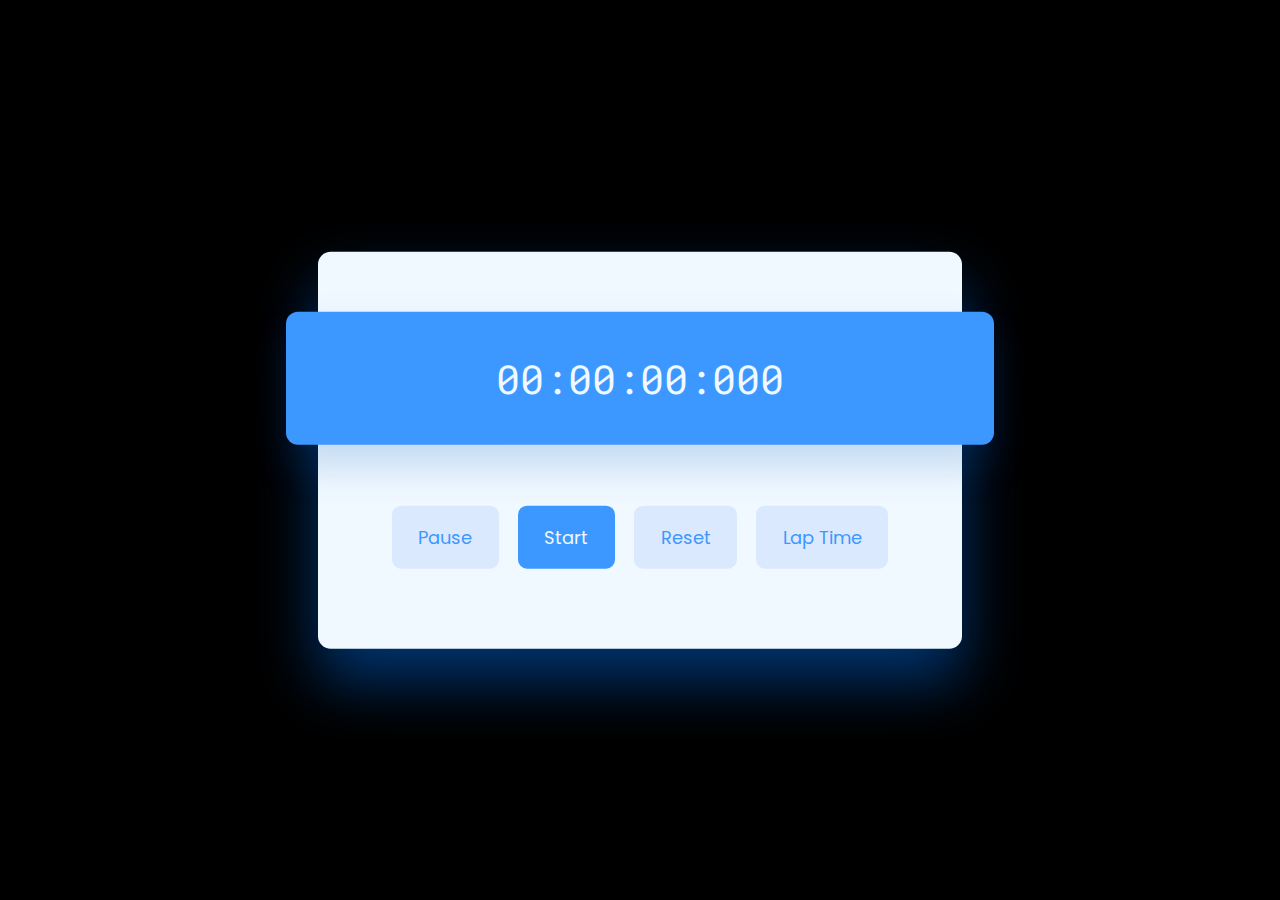
<file: PRODIGY_WD_02/index.html>
<!DOCTYPE html>
<html lang="en">
  <head>
    <meta name="viewport" content="width=device-width, initial-scale=1.0" />
    <title>Stopwatch</title>
    <link rel="shortcut icon" href="https://media.istockphoto.com/id/872260492/vector/clock-icon.jpg?s=612x612&w=0&k=20&c=2DVhS3ybTHbscBiJ_zZ5UVExPMwwWo44pw8h38yX7e4=" type="image/x-icon">
    <!-- Google Font -->
    <link
      href="https://fonts.googleapis.com/css2?family=Poppins&family=Roboto+Mono:wght@700&display=swap"
      rel="stylesheet"
    />
    <!-- Stylesheet -->
    <link rel="stylesheet" href="style.css" />
  </head>
  <body>
    <div class="container">
      <div class="timer-display">00:00:00:000</div>
      <div class="buttons">
        <button id="pause-timer">Pause</button>
        <button id="start-timer">Start</button>
        <button id="reset-timer">Reset</button>
        <button id="lap-timer">Lap Time</button>
      </div>
      <div class="lap-times"></div>
    </div>
    <!-- Script -->
    <script src="script.js"></script>
  </body>
</html>
</file>
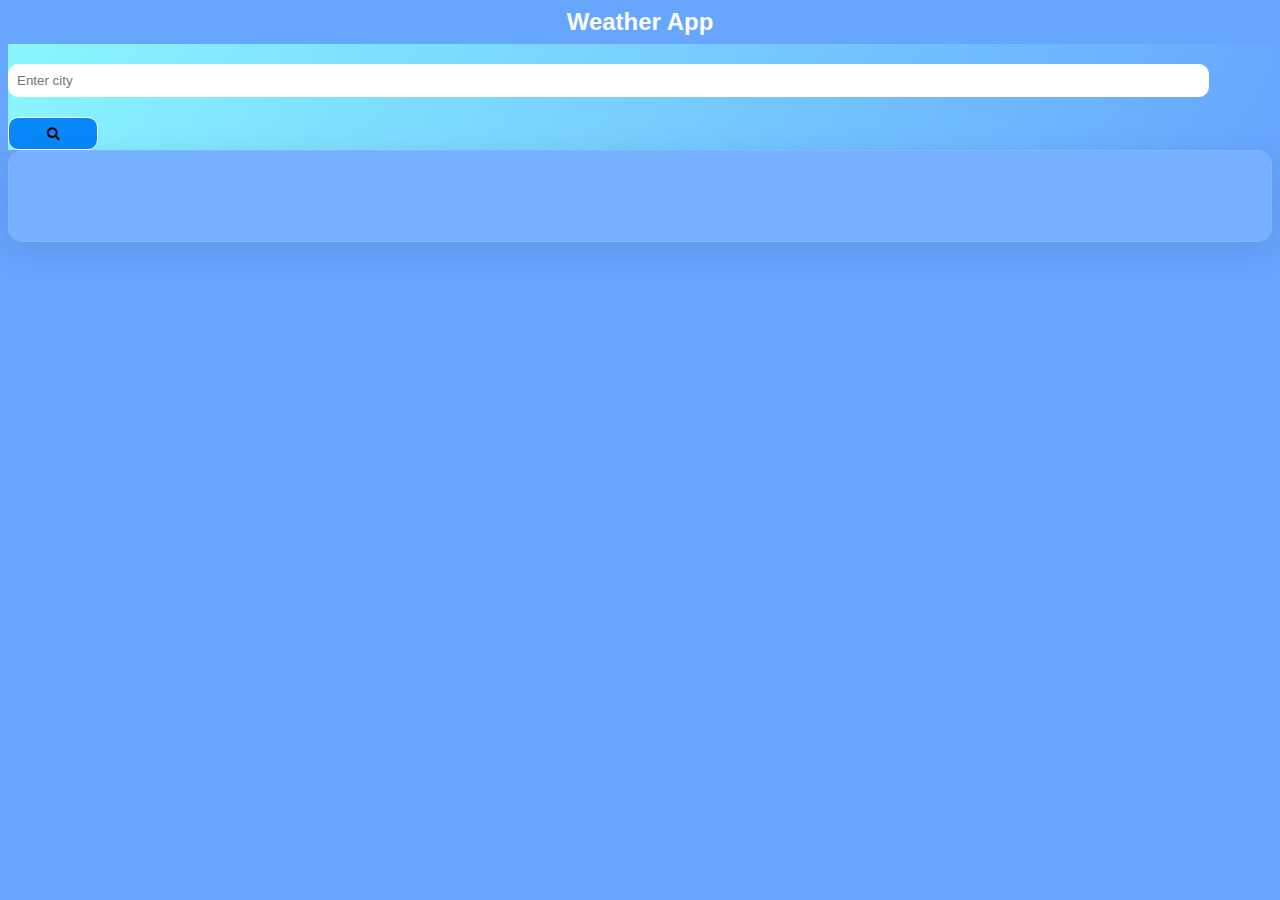
<file: PRODIGY_WD_05/index.html>
<!DOCTYPE html>
<html lang="en">
<head>
    <meta charset="UTF-8">
    <meta name="viewport" content="width=device-width, initial-scale=1.0">
    <title>Weather App</title>
    <link rel="shortcut icon" href="sun.png">
    <link rel="stylesheet" href="style.css">
    <link rel="stylesheet" href="https://cdnjs.cloudflare.com/ajax/libs/font-awesome/4.7.0/css/font-awesome.min.css">
</head>
<body>
    <div id="weather-container">
        <h2>Weather App</h2>
        <div id="search">
        <input type="text" id="city" placeholder="Enter city">
        <button onclick="getWeather()"><i class="fa fa-search"></i></button></div>
        <div id="box">
            <img id="weather-icon" alt="Weather Icon">

            <div id="temp-div"></div>

            <div id="weather-info"></div>

            <div id="hourly-forecast"></div>
        </div>
     <script src="script.js"></script>
</body>
</html>
</file>
<file: PRODIGY_WD_02/style.css>
* {
  padding: 0;
  margin: 0;
  box-sizing: border-box;
}
body {
  background-color: black;
}
.container {
  background-color: #f0f9ff;
  position: absolute;
  transform: translate(-50%, -50%);
  left: 50%;
  top: 50%;
  width: min(90%, 40.25em);
  padding: 3.75em 0;
  border-radius: 0.8em;
  box-shadow: 0 1.97em 3.75em rgba(1, 87, 185, 0.599);
}
.timer-display {
  position: relative;
  width: 110%;
  background-color: #3c98ff;
  left: -5%;
  padding: 1em 0;
  font-family: "Roboto Mono", monospace;
  color: #f0f9ff;
  font-size: 2.5em;
  display: flex;
  align-items: center;
  justify-content: space-around;
  border-radius: 0.3em;
  box-shadow: 0 0.5em 1em rgba(1, 87, 185, 0.2);
}
.buttons {
  width: 80%;
  margin: 3.8em auto 0 auto;
  display: flex;
  justify-content: space-around;
}
.buttons button {
  font-size: 1.12em;
  background-color: #dbe9ff;
  color: #3c98ff;
  border: none;
  font-family: "Poppins", sans-serif;
  border-radius: 0.5em;
  padding: 1em 1.5em;
  cursor: pointer;
  outline: none;
}
#start-timer {
  background-color: #3c98ff;
  color: #f0f9ff;
}
.lap-times {
  margin-top: 20px;
  font-family: "Roboto Mono", monospace;
  font-size: 1.5em;
  padding: 0 1em;
  text-align: center; 
  color: #3c98ff; 
  text-shadow: 1px 1px 2px rgba(0, 0, 240, 0.5);
}
.lap-times :nth-child(odd):hover{
  cursor: pointer;
  transition: 0.3s;
  box-shadow: 0 8px 32px rgba(250, 3, 3, 0.819);
  backdrop-filter: blur(10px);
  border: 1px solid rgba(255, 255, 255, 0.1);
}
.lap-times :nth-child(even):hover{
  cursor: pointer;
  transition: 0.3s;
  box-shadow: 0 8px 32px rgba(16, 135, 208, 0.796);
  backdrop-filter: blur(10px);
  border: 1px solid rgba(255, 255, 255, 0.1);
}
#pause-timer:hover{
  transition: 0.3s;
  box-shadow: 0 8px 32px rgba(16, 134, 208, 0.468);
  backdrop-filter: blur(10px);
}
#start-timer:hover{
  transition: 0.3s;
  box-shadow: 0 8px 32px rgba(16, 134, 208, 0.468);
  backdrop-filter: blur(10px);
}
#reset-timer:hover{
  transition: 0.3s;
  box-shadow: 0 8px 32px rgba(16, 134, 208, 0.468);
  backdrop-filter: blur(10px);
}
#lap-timer:hover{
  transition: 0.3s;
  box-shadow: 0 8px 32px rgba(16, 134, 208, 0.468);
  backdrop-filter: blur(10px);
}
</file>
<file: PRODIGY_WD_05/style.css>
body {
     background: #66a6ff;
     font-family: 'Segoe UI', Tahoma, Geneva, Verdana, sans-serif;
    
}
h2, label, p {
    color: #fcfcfc;
    margin: 8px 0;
    text-align: center;
}
#search{
    background-image: linear-gradient(120deg, #89f7fe 0%, #66a6ff 100%);
    font-family: 'Segoe UI', Tahoma, Geneva, Verdana, sans-serif;
    display: block;
    align-items: center;
    justify-content: left;
    margin: 0;
}
#box{
    background: rgba(255, 255, 255, 0.1);
    max-width: 100%;
    padding: 20px;
    border-radius: 15px;
    box-shadow: 0 8px 32px rgba(0, 0, 0, 0.1);
    backdrop-filter: blur(10px);
    border: 1px solid rgba(255, 255, 255, 0.1);
    text-align: center;

}
input {
    width: 95%;
    padding: 8px;
    box-sizing: border-box;
    border-radius: 10px;
    border: 1px solid white;
    margin-top: 20px;
}

button {
    background:rgb(8, 136, 249);
    width: 10vh;
    padding: 8px;
    box-sizing: border-box;
    border-radius: 10px;
    border: 1px solid white;
    margin-top: 20px;
}

button:hover {
    background: #09486c;
}

#temp-div p {
    font-size: 60px;
    margin-top: -30px;
}

#weather-info {
    font-size: 20px;
}

#weather-icon {
    width: 200px;
    height: 200px;
    margin: 0 auto 10px; 
    margin-bottom: 0;
    display: none;
}

#hourly-forecast {
    margin-top: 50px;
    overflow-x: auto;
    white-space: nowrap;
    display: flex;
    justify-content: space-between;
}

.hourly-item {
    flex: 0 0 auto;
    width: 80px;
    display: flex;
    flex-direction: column;
    align-items: center;
    margin-right: 10px;
    color: white;
}

.hourly-item img {
    width: 30px;
    height: 30px;
    margin-bottom: 5px;
}

#hourly-heading {
    color: #fff;
    margin-top: 10px;
}
</file>
